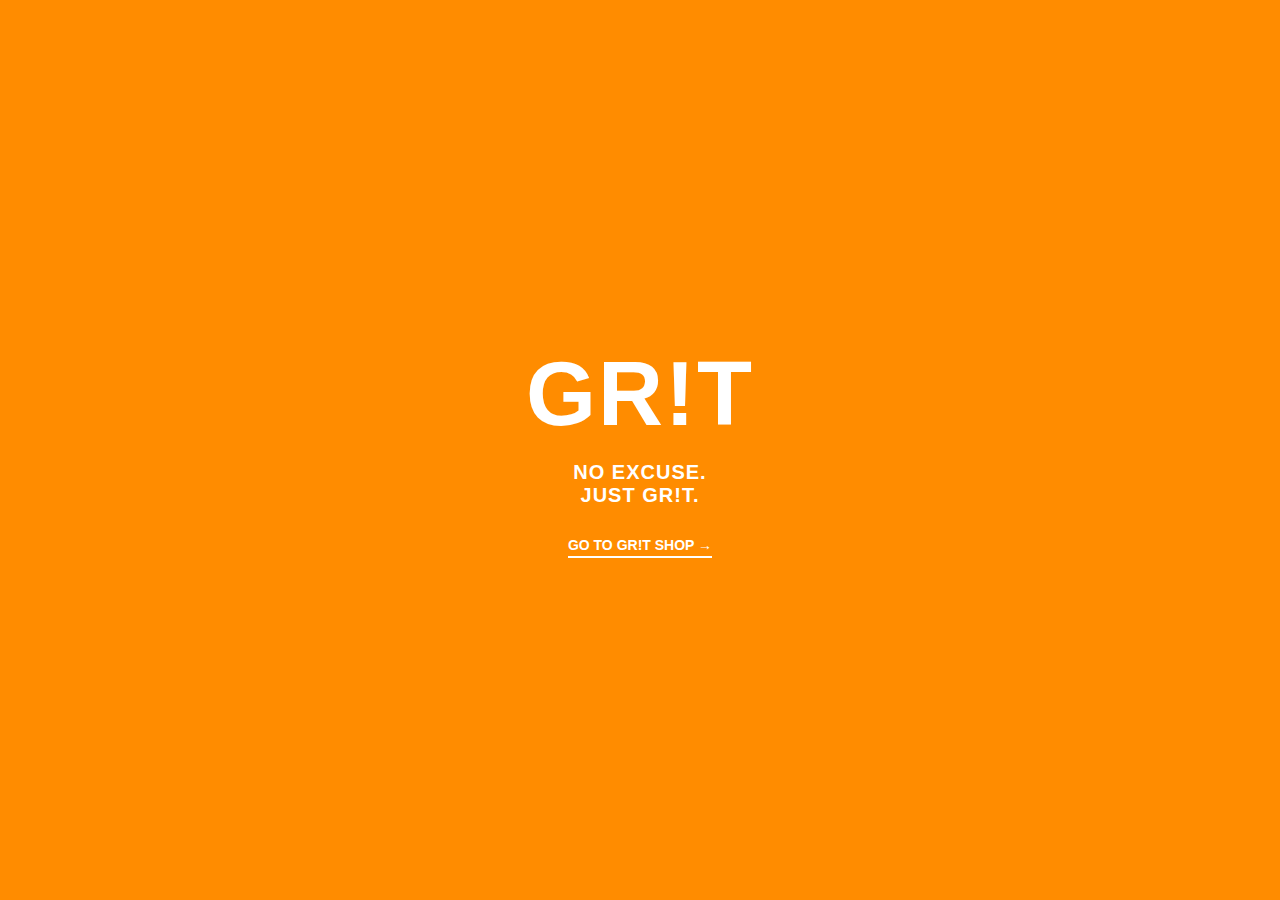
<file: firstmain.html>
<!DOCTYPE html>
<html lang="th">
<head>
  <meta charset="UTF-8">
  <meta name="viewport" content="width=device-width, initial-scale=1.0">
  <title>GR!T - No Excuse. Just GR!T.</title>
  <style>
    body {
      margin: 0;
      font-family: 'Arial Black', sans-serif;
      background-color: #ff8c00;
      color: white;
      display: flex;
      justify-content: center;
      align-items: center;
      height: 100vh;
      text-align: center;
    }

    .banner {
      position: relative;
      width: 100%;
      max-width: 700px;
      background-color: #ff8c00;  
      padding: 80px 20px;
      box-sizing: border-box;
      overflow: hidden;
    }

    /* พื้นหลังลายกีฬาแบบจาง */
    .banner::before {
      content: "";
      position: absolute;
      top: 0;
      left: 0;
      width: 100%;
      height: 100%;
      background-image: url('https://upload.wikimedia.org/wikipedia/commons/thumb/0/0e/Tennis_ball_icon.svg/512px-Tennis_ball_icon.svg.png'),
                        url('https://upload.wikimedia.org/wikipedia/commons/thumb/5/53/Soccerball.svg/512px-Soccerball.svg.png');
      background-repeat: no-repeat;
      background-size: 80px, 100px;
      background-position: 15% 30%, 85% 60%;
      opacity: 0.15;
      z-index: 0;
    }

    .content {
      position: relative;
      z-index: 1;
    }

    .logo {
      font-size: 90px;
      font-weight: 900;
      letter-spacing: 2px;
      margin-bottom: 15px;
    }

    .tagline {
      font-size: 20px;
      font-weight: bold;
      letter-spacing: 1px;
    }

    .shop-link {
      display: inline-block;
      margin-top: 30px;
      font-size: 14px;
      font-weight: bold;
      color: white;
      text-decoration: none;
      border-bottom: 2px solid white;
      padding-bottom: 3px;
      transition: 0.3s;
    }

    .shop-link:hover {
      opacity: 0.8;
      transform: translateX(4px);
    }

    @media (max-width: 480px) {
      .logo {
        font-size: 60px;
      }
      .tagline {
        font-size: 16px;
      }
    }
  </style>
</head>
<body>

  <div class="banner">
    <div class="content">
      <div class="logo">GR!T</div>
      <div class="tagline">NO EXCUSE.<br>JUST GR!T.</div>
      <a href="index.html" class="shop-link">GO TO GR!T SHOP →</a>
    </div>
  </div>

</body>
</html>
</file>
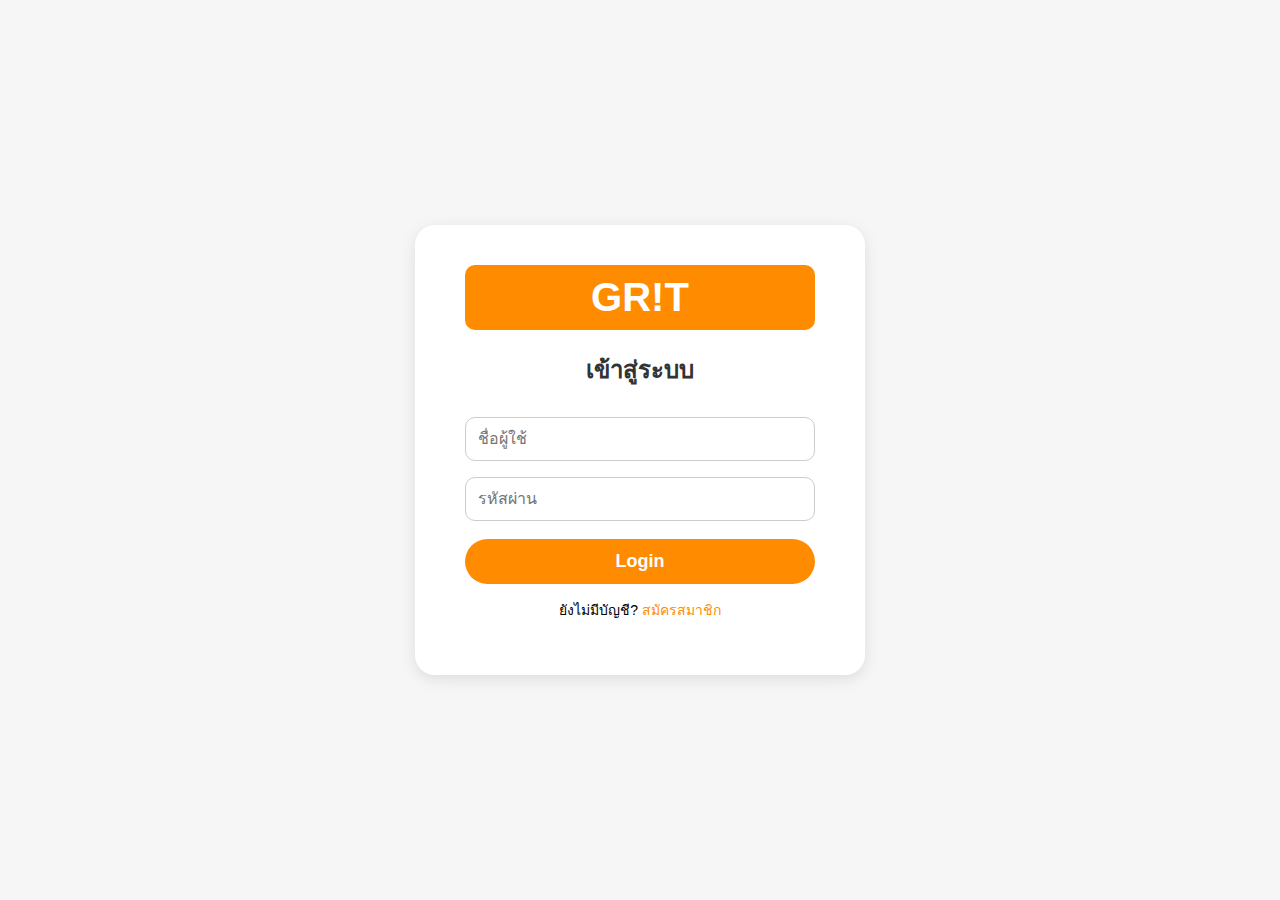
<file: Login.html>
<!DOCTYPE html>
<html lang="th">
<head>
  <meta charset="UTF-8">
  <meta name="viewport" content="width=device-width, initial-scale=1.0">
  <title>GR!T - Login</title>
  <style>
    body {
      margin: 0;
      padding: 0;
      height: 100vh;
      display: flex;
      justify-content: center;
      align-items: center;
      background-color: #f6f6f6;
      font-family: 'Prompt', sans-serif;
    }

    .login-container {
      background: #fff;
      border-radius: 20px;
      box-shadow: 0 4px 15px rgba(0, 0, 0, 0.1);
      padding: 40px 50px;
      width: 350px;
      text-align: center;
    }

    .logo {
      font-size: 40px;
      font-weight: 900;
      color: white;
      background-color: #ff8c00;
      border-radius: 10px;
      padding: 10px 0;
      margin-bottom: 20px;
    }

    h2 {
      margin-bottom: 20px;
      color: #333;
    }

    input[type="text"],
    input[type="password"] {
      width: 100%;
      padding: 12px;
      margin: 8px 0;
      border: 1px solid #ccc;
      border-radius: 10px;
      font-size: 16px;
      box-sizing: border-box;
    }

    .login-btn {
      display: inline-block;
      background-color: #ff8c00;
      color: white;
      border: none;
      padding: 12px 0;
      font-size: 18px;
      font-weight: bold;
      border-radius: 25px;
      cursor: pointer;
      text-decoration: none;
      width: 100%;
      margin-top: 10px;
      transition: background-color 0.3s;
    }

    .login-btn:hover {
      background-color: #e67900;
    }

    .extra-links {
      margin-top: 15px;
      font-size: 14px;
    }

    .extra-links a {
      color: #ff8c00;
      text-decoration: none;
    }

    .extra-links a:hover {
      text-decoration: underline;
    }
  </style>
</head>
<body>

  <div class="login-container">
    <div class="logo">GR!T</div>
    <h2>เข้าสู่ระบบ</h2>

    <form onsubmit="window.location.href='shop.html'; return false;">
      <input type="text" placeholder="ชื่อผู้ใช้" required>
      <input type="password" placeholder="รหัสผ่าน" required>
      <button class="login-btn" type="submit">Login</button>
    </form>

    <div class="extra-links">
      <p>ยังไม่มีบัญชี? <a href="singlogin.html">สมัครสมาชิก</a></p>
    </div>
  </div>

</body>
</html>
</file>
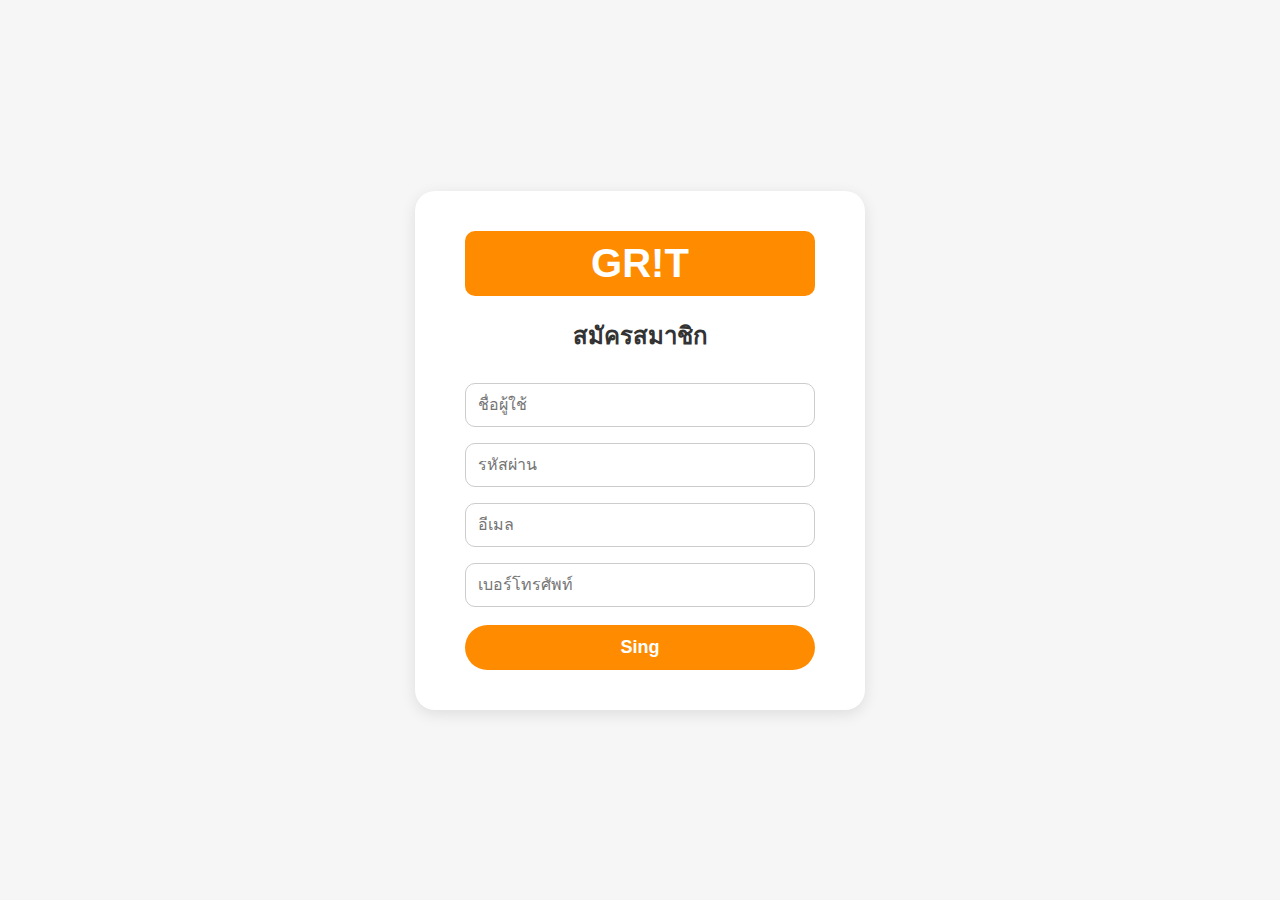
<file: singlelogin.html>
<!DOCTYPE html>
<html lang="th">
<head>
  <meta charset="UTF-8">
  <meta name="viewport" content="width=device-width, initial-scale=1.0">
  <title>GR!T - Login</title>
  <style>
    body {
      margin: 0;
      padding: 0;
      height: 100vh;
      display: flex;
      justify-content: center;
      align-items: center;
      background-color: #f6f6f6;
      font-family: 'Prompt', sans-serif;
    }

    .singlogin-container {
      background: #fff;
      border-radius: 20px;
      box-shadow: 0 4px 15px rgba(0, 0, 0, 0.1);
      padding: 40px 50px;
      width: 350px;
      text-align: center;
    }

    .logo {
      font-size: 40px;
      font-weight: 900;
      color: white;
      background-color: #ff8c00;
      border-radius: 10px;
      padding: 10px 0;
      margin-bottom: 20px;
    }

    h2 {
      margin-bottom: 20px;
      color: #333;
    }

    input[type="text"],
    input[type="password"],
    input[type="email"],
    input[type="number"] {
      width: 100%;
      padding: 12px;
      margin: 8px 0;
      border: 1px solid #ccc;
      border-radius: 10px;
      font-size: 16px;
      box-sizing: border-box;
    }

    .singlogin-btn {
      display: inline-block;
      background-color: #ff8c00;
      color: white;
      border: none;
      padding: 12px 0;
      font-size: 18px;
      font-weight: bold;
      border-radius: 25px;
      cursor: pointer;
      text-decoration: none;
      width: 100%;
      margin-top: 10px;
      transition: background-color 0.3s;
    }

    .singlogin-btn:hover {
      background-color: #e67900;
    }

    .extra-links {
      margin-top: 15px;
      font-size: 14px;
    }

    .extra-links a {
      color: #ff8c00;
      text-decoration: none;
    }

    .extra-links a:hover {
      text-decoration: underline;
    }
  </style>
</head>
<body>

  <div class="singlogin-container">
    <div class="logo">GR!T</div>
    <h2>สมัครสมาชิก</h2>

    <form onsubmit="window.location.href='shop.html'; return false;">
      <input type="text" placeholder="ชื่อผู้ใช้" required>
      <input type="password" placeholder="รหัสผ่าน" required>
      <input type="email" placeholder="อีเมล" required>
      <input type="number" placeholder="เบอร์โทรศัพท์" required>
      <button class="singlogin-btn" type="submit">Sing</button>
    </form>

</body>
</html>
</file>
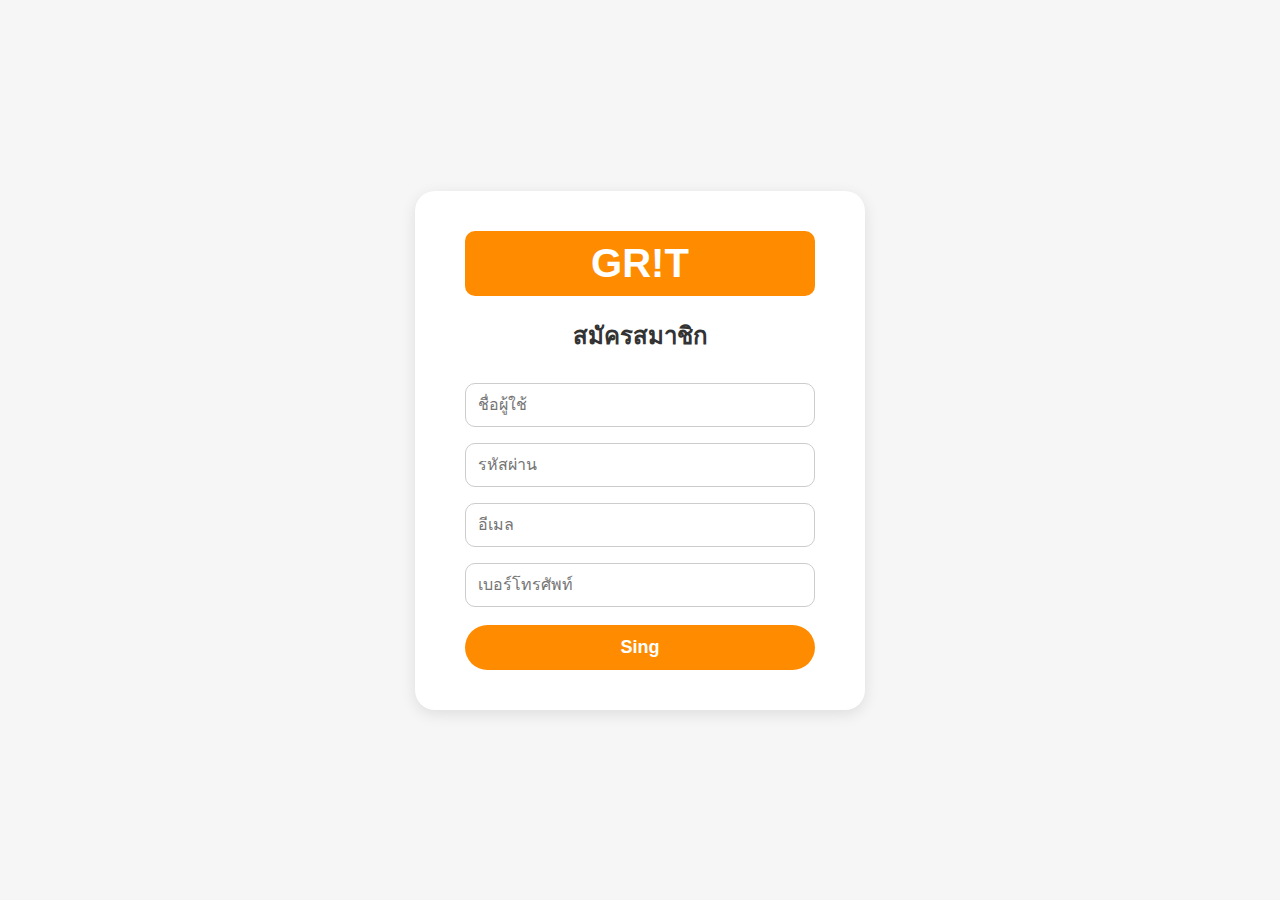
<file: singlogin.html>
<!DOCTYPE html>
<html lang="th">
<head>
  <meta charset="UTF-8">
  <meta name="viewport" content="width=device-width, initial-scale=1.0">
  <title>GR!T - Login</title>
  <style>
    body {
      margin: 0;
      padding: 0;
      height: 100vh;
      display: flex;
      justify-content: center;
      align-items: center;
      background-color: #f6f6f6;
      font-family: 'Prompt', sans-serif;
    }

    .singlogin-container {
      background: #fff;
      border-radius: 20px;
      box-shadow: 0 4px 15px rgba(0, 0, 0, 0.1);
      padding: 40px 50px;
      width: 350px;
      text-align: center;
    }

    .logo {
      font-size: 40px;
      font-weight: 900;
      color: white;
      background-color: #ff8c00;
      border-radius: 10px;
      padding: 10px 0;
      margin-bottom: 20px;
    }

    h2 {
      margin-bottom: 20px;
      color: #333;
    }

    input[type="text"],
    input[type="password"],
    input[type="email"],
    input[type="number"] {
      width: 100%;
      padding: 12px;
      margin: 8px 0;
      border: 1px solid #ccc;
      border-radius: 10px;
      font-size: 16px;
      box-sizing: border-box;
    }

    .singlogin-btn {
      display: inline-block;
      background-color: #ff8c00;
      color: white;
      border: none;
      padding: 12px 0;
      font-size: 18px;
      font-weight: bold;
      border-radius: 25px;
      cursor: pointer;
      text-decoration: none;
      width: 100%;
      margin-top: 10px;
      transition: background-color 0.3s;
    }

    .singlogin-btn:hover {
      background-color: #e67900;
    }

    .extra-links {
      margin-top: 15px;
      font-size: 14px;
    }

    .extra-links a {
      color: #ff8c00;
      text-decoration: none;
    }

    .extra-links a:hover {
      text-decoration: underline;
    }
  </style>
</head>
<body>

  <div class="singlogin-container">
    <div class="logo">GR!T</div>
    <h2>สมัครสมาชิก</h2>

    <form onsubmit="window.location.href='Login.html'; return false;">
      <input type="text" placeholder="ชื่อผู้ใช้" required>
      <input type="password" placeholder="รหัสผ่าน" required>
      <input type="email" placeholder="อีเมล" required>
      <input type="number" placeholder="เบอร์โทรศัพท์" required>
      <button class="singlogin-btn" type="submit">Sing</button>
    </form>

</body>
</html>
</file>
